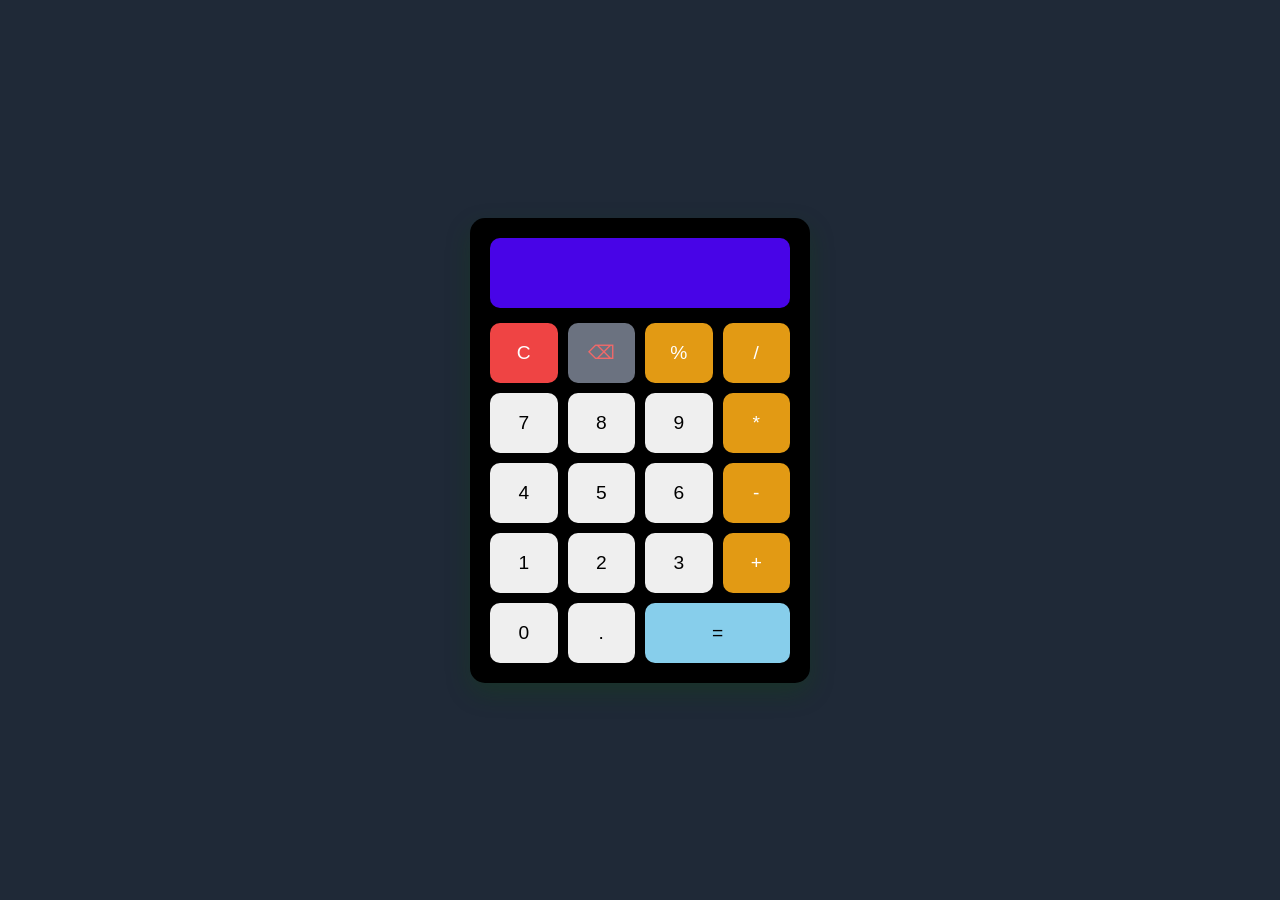
<file: Task 2/index.html>
<!DOCTYPE html>
<html lang="en">
<head>
    <meta charset="UTF-8">
    <meta name="viewport" content="width=device-width, initial-scale=1.0">
    <title>Calculator</title>
    <link rel="stylesheet" href="style.css">
</head>
<body>

<div class="calculator">

    <input type="text" id="display" readonly>

    <div class="buttons">

        <button class="btn clear">C</button>
        <button class="btn delete">⌫</button>
        <button class="btn operator">%</button>
        <button class="btn operator">/</button>

        <button class="btn">7</button>
        <button class="btn">8</button>
        <button class="btn">9</button>
        <button class="btn operator">*</button>

        <button class="btn">4</button>
        <button class="btn">5</button>
        <button class="btn">6</button>
        <button class="btn operator">-</button>

        <button class="btn">1</button>
        <button class="btn">2</button>
        <button class="btn">3</button>
        <button class="btn operator">+</button>

        <button class="btn">0</button>
        <button class="btn">.</button>
        <button class="btn equal">=</button>

    </div>

</div>

<script src="script.js"></script>
</body>
</html>
</file>
<file: Task 2/style.css>
*{
    margin:0;
    padding:0;
    box-sizing:border-box;
    font-family:Arial,sans-serif;
}

body{
    height:100vh;
    display:flex;
    justify-content:center;
    align-items:center;
    background:#1f2937;
}

.calculator{
    width:340px;
    background:black;
    padding:20px;
    border-radius:15px;
    box-shadow:0 10px 25px rgba(13, 75, 9, 0.3);
}

#display{
    width:100%;
    height:70px;
    margin-bottom:15px;
    text-align:right;
    font-size:2rem;
    border:none;
    border-radius:10px;
    padding:10px;
    background:rgb(72, 4, 231);
    color:white;
}

.buttons{
    display:grid;
    grid-template-columns:repeat(4,1fr);
    gap:10px;
}

.btn{
    height:60px;
    border:none;
    border-radius:10px;
    font-size:1.2rem;
    cursor:pointer;
    transition:0.2s;
}

.btn:hover{
    transform:scale(1.05);
}

.operator{
    background:rgb(226, 154, 20);
    color:white;
}

.equal{
    grid-column:span 2;
    background:skyblue;
    color:black;
}

.clear{
    background:#ef4444;
    color:white;
}

.delete{
    background:#6b7280;
    color:rgb(241, 105, 105);
}

@media(max-width:400px){

    .calculator{
        width:95%;
    }

    #display{
        font-size:1.5rem;
    }

    .btn{
        height:55px;
    }
}
</file>
